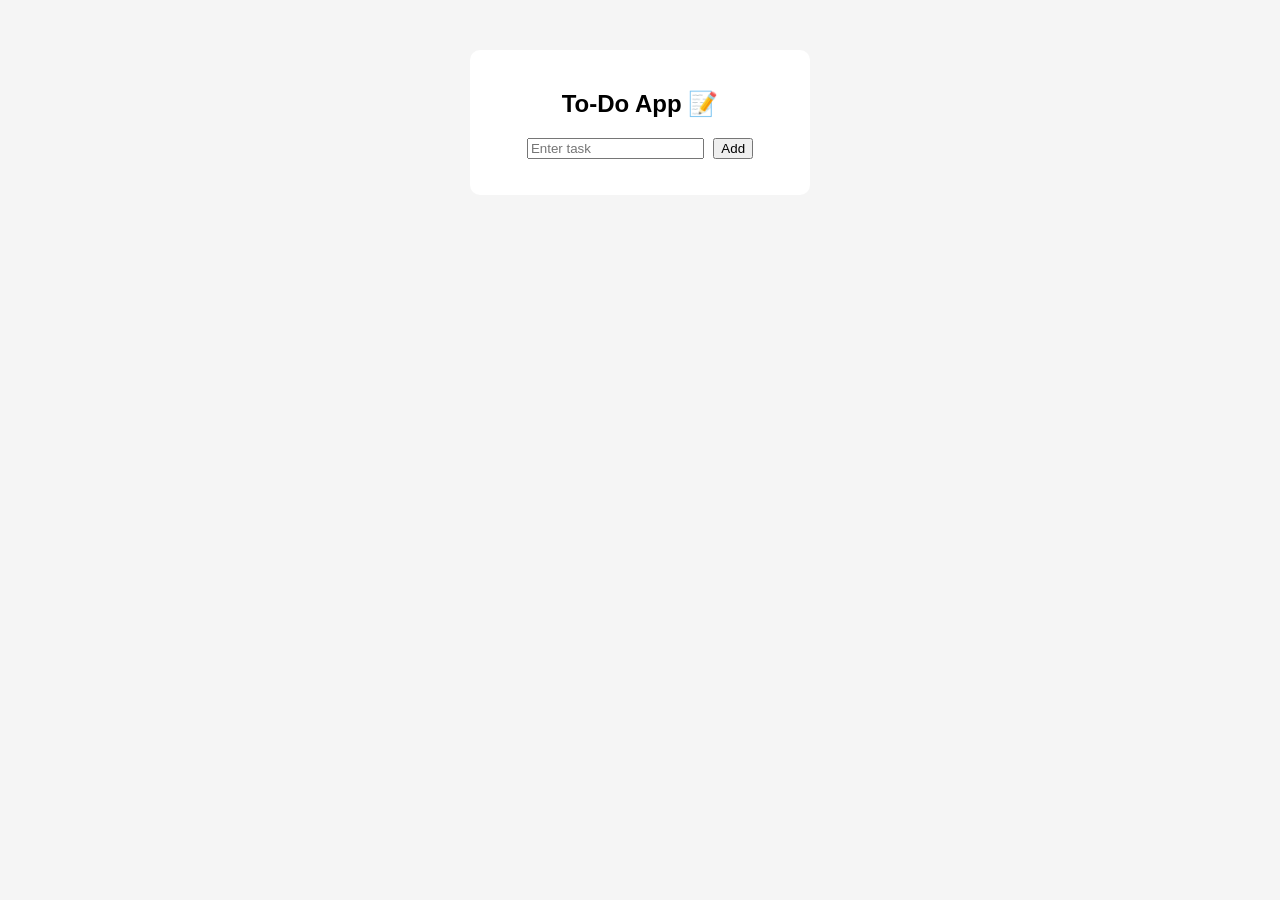
<file: index.html>
<!DOCTYPE html>
<html lang="en">
<head>
  <meta charset="UTF-8">
  <meta name="viewport" content="width=device-width, initial-scale=1.0">
  <title>To-do App</title>
  <link rel="stylesheet" href="style.css">
  
</head>

<body>
<script src="script.js"></script> 

<div class="container">
    <h2>To-Do App 📝</h2>

    <input type="text" id="taskInput" placeholder="Enter task">
    <button onclick="addTask()">Add</button>

    <ul id="list"></ul>
  </div>

</body>
</html>
</file>
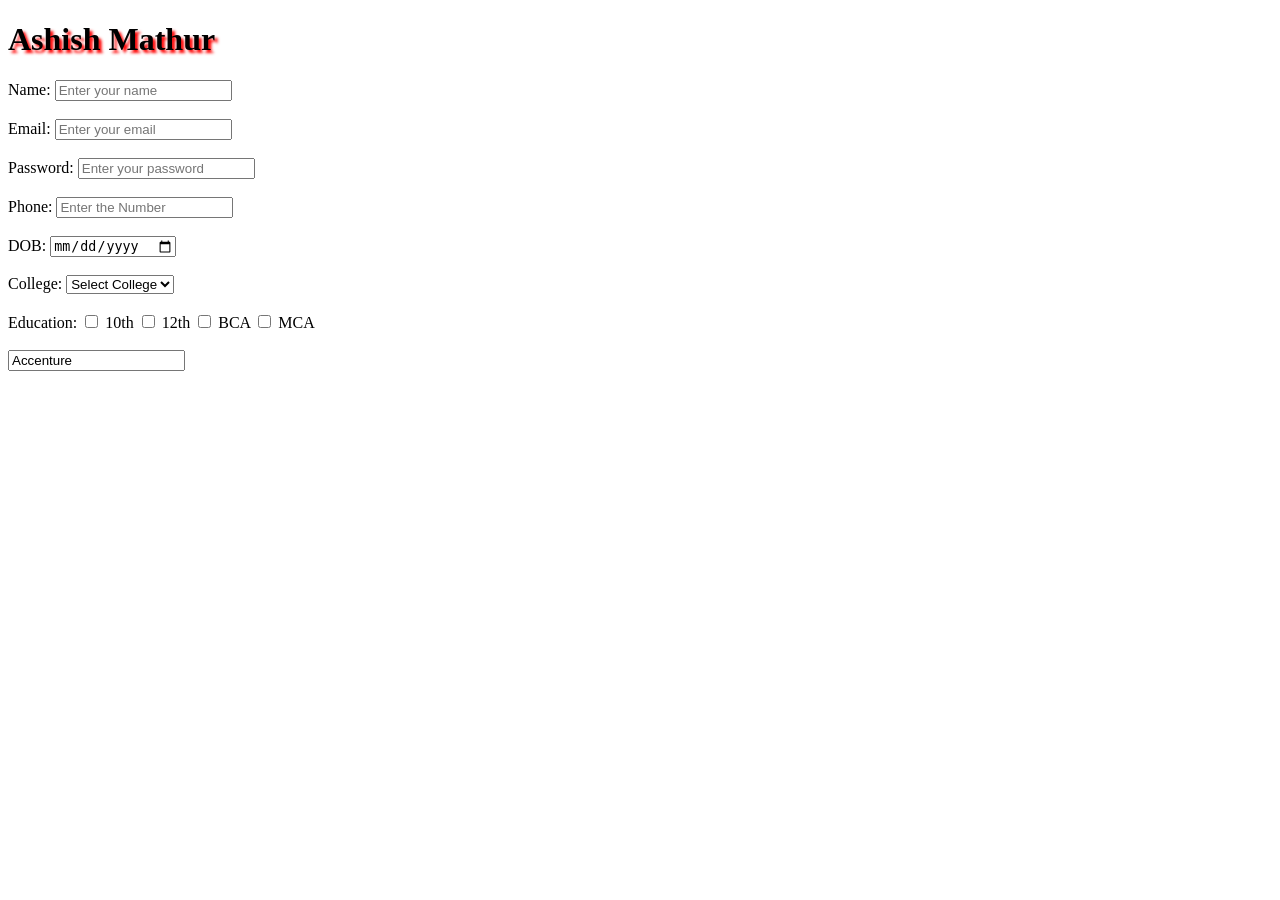
<file: abc.html>
<!DOCTYPE html>
<html lang="en">

<head>
    <meta charset="UTF-8">
    <meta name="viewport" content="width=device-width, initial-scale=1.0">
    <title>Document</title>

    <style>
        h1 {

            text-shadow: 3px 3px 3px red;

        }
    
    </style>

</head>

<body>

    <h1>Ashish Mathur</h1>

    <form>
        Name:
        <input type="text" placeholder="Enter your name">
        <br><br>


        Email:
        <input type="email" placeholder="Enter your email">
        <br><br>

        Password:
        <input type="password" placeholder="Enter your password">
        <br><br>

        Phone:
        <input type="Number" placeholder="Enter the Number">
        <br><br>

        DOB:
        <input type="date" placeholder="Enter your date of birth">
        <br><br>

        

        College:
        <select>

            <option>Select College</option>
            <option>MITS</option>
            <option>MPCT</option>
            <option>IIT</option>
            <option>GD Goenka</option>

        </select>
        <br><br>

        Education:

        <input type="checkbox" name="" value="10"> 10th
        <input type="checkbox" name="" value="12"> 12th
        <input type="checkbox" name="" value="BCA"> BCA
        <input type="checkbox" name="" value="MCA"> MCA

        <br><br>

        <input type="text" name="" value="Accenture" readonly>
        

    </form>
    

</body>

</html>
</file>
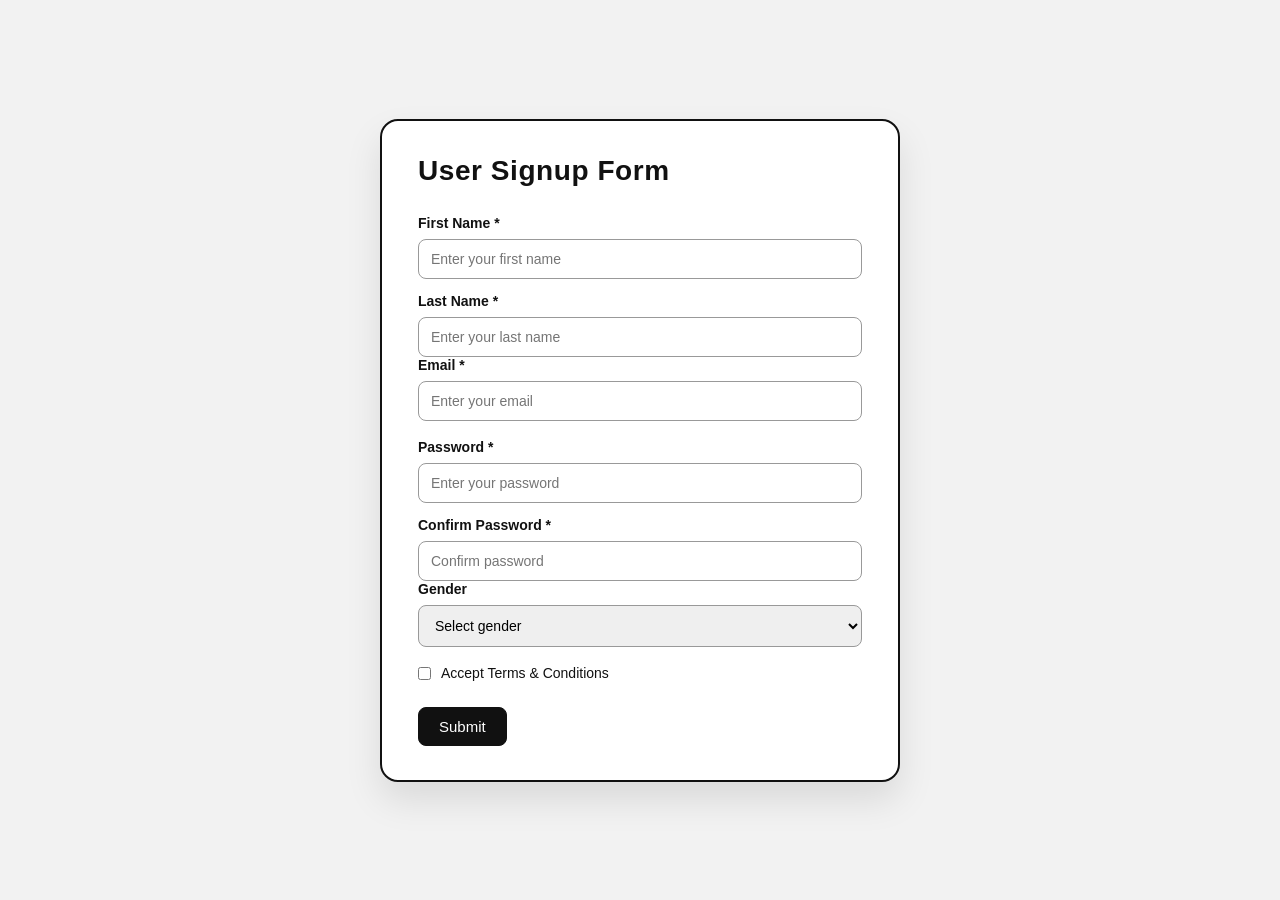
<file: signup.html>
<!DOCTYPE html>
<html lang="en">

<head>
  <meta charset="UTF-8" />
  <meta name="viewport" content="width=device-width, initial-scale=1.0" />
  <title>User Signup Form</title>
  <style>
    * {
      box-sizing: border-box;
    }

    body {
      margin: 0;
      min-height: 100vh;
      display: flex;
      align-items: center;
      justify-content: center;
      font-family: Arial, sans-serif;
      background: #f2f2f2;
      color: #111;
    }

    .signup-card {
      width: min(520px, 92vw);
      background: #fff;
      border: 2px solid #111;
      border-radius: 18px;
      padding: 34px 36px;
      box-shadow: 0 18px 36px rgba(0, 0, 0, 0.1);
    }

    .signup-card h2 {
      margin: 0 0 28px;
      font-size: 28px;
      letter-spacing: 0.02em;
    }

    .form-group {
      display: grid;
      gap: 8px;
      margin-bottom: 18px;
      text-align: left;
    }

    .form-group label {
      font-size: 14px;
      font-weight: 600;
    }

    .form-group input,
    .form-group select {
      width: 100%;
      padding: 11px 12px;
      border: 1px solid #999;
      border-radius: 8px;
      font-size: 14px;
      outline: none;
      transition: border-color 0.2s ease, box-shadow 0.2s ease;
    }

    .form-group input:focus,
    .form-group select:focus {
      border-color: #111;
      box-shadow: 0 0 0 3px rgba(0, 0, 0, 0.05);
    }

    .form-row {
      display: flex;
      gap: 14px;
      flex-wrap: wrap;
    }

    .form-row .form-group {
      flex: 1 1 220px;
      margin-bottom: 0;
    }

    .checkbox-group {
      display: flex;
      align-items: center;
      gap: 10px;
      margin-bottom: 26px;
      font-size: 14px;
    }

    .checkbox-group input {
      width: auto;
      margin: 0;
      transform: translateY(1px);
    }

    .submit-button {
      display: inline-flex;
      align-items: center;
      justify-content: center;
      padding: 10px 20px;
      border: 1px solid #111;
      background: #111;
      color: #fff;
      border-radius: 8px;
      font-size: 15px;
      cursor: pointer;
      transition: background 0.2s ease, transform 0.2s ease;
    }

    .submit-button:hover {
      background: #333;
      transform: translateY(-1px);
    }

    @media (max-width: 480px) {
      .signup-card {
        padding: 24px;
      }

      .form-row {
        flex-direction: column;
      }
    }
  </style>
</head>

<body>
  <div class="signup-card">
    <h2>User Signup Form</h2>
    <form>
      <div class="form-row">
        <div class="form-group">
          <label for="firstName">First Name *</label>
          <input type="text" id="firstName" placeholder="Enter your first name" />
        </div>
        <div class="form-group">
          <label for="lastName">Last Name *</label>
          <input type="text" id="lastName" placeholder="Enter your last name" />
        </div>
      </div>
      <div class="form-group">
        <label for="email">Email *</label>
        <input type="email" id="email" placeholder="Enter your email" />
      </div>
      <div class="form-row">
        <div class="form-group">
          <label for="password">Password *</label>
          <input type="password" id="password" placeholder="Enter your password" />
        </div>
        <div class="form-group">
          <label for="confirmPassword">Confirm Password *</label>
          <input type="password" id="confirmPassword" placeholder="Confirm password" />
        </div>
      </div>
      <div class="form-group">
        <label for="gender">Gender</label>
        <select id="gender">
          <option value="">Select gender</option>
          <option value="male">Male</option>
          <option value="female">Female</option>
          <option value="other">Other</option>
        </select>
      </div>
      <div class="checkbox-group">
        <input type="checkbox" id="terms" />
        <label for="terms">Accept Terms &amp; Conditions</label>
      </div>
      <button type="submit" class="submit-button">Submit</button>
    </form>
  </div>
</body>

</html>
</file>
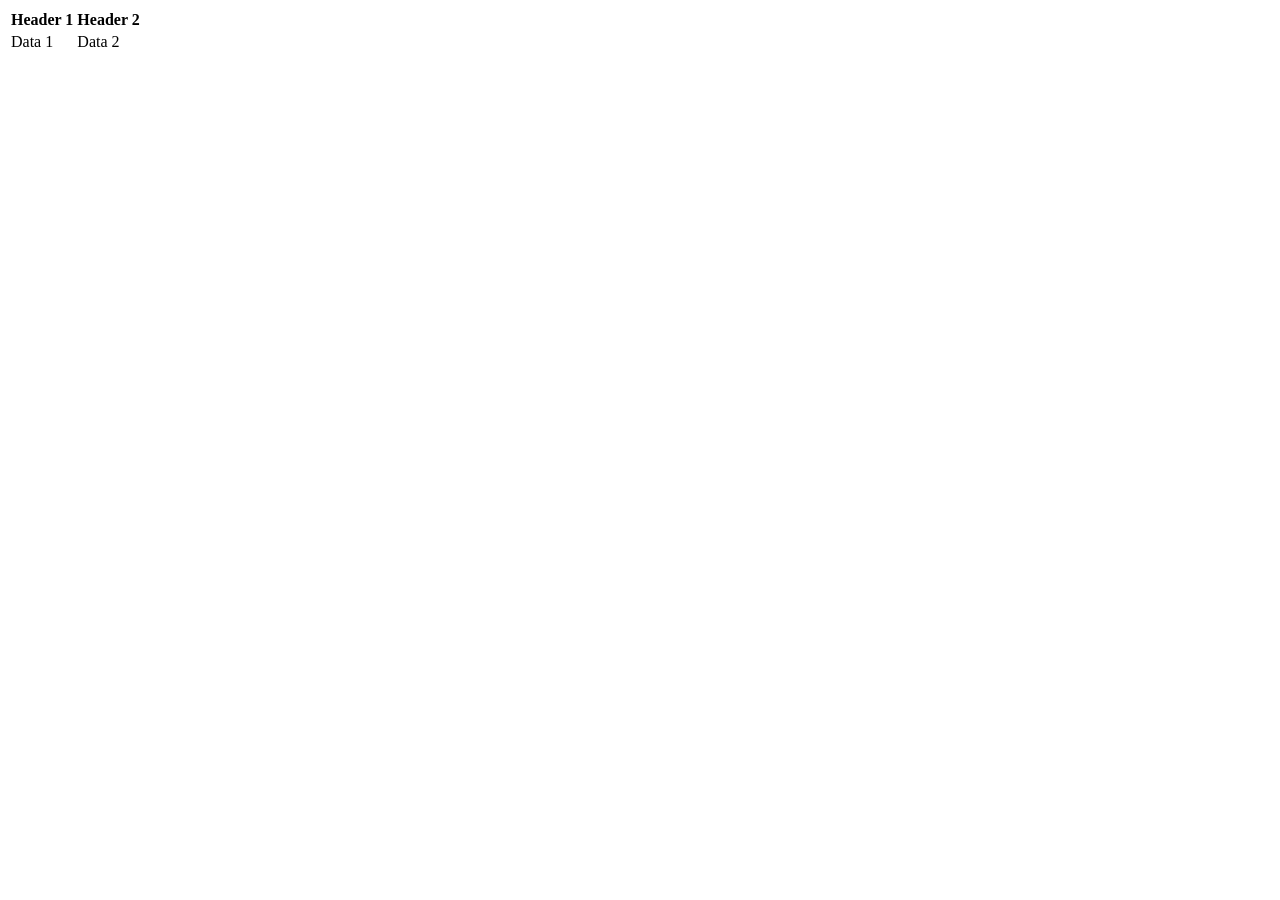
<file: To Do List.html>
<!DOCTYPE html>
<html lang="en">
<head>
    <meta charset="UTF-8">
    <meta name="viewport" content="width=device-width, initial-scale=1.0">
    <title>Document</title>
</head>
<body>

<table>
  <tr>
    <th>Header 1</th>
    <th>Header 2</th>
  </tr>
  <tr>
    <td>Data 1</td>
    <td>Data 2</td>
  </tr>
</table>

</body>
</html>
</file>
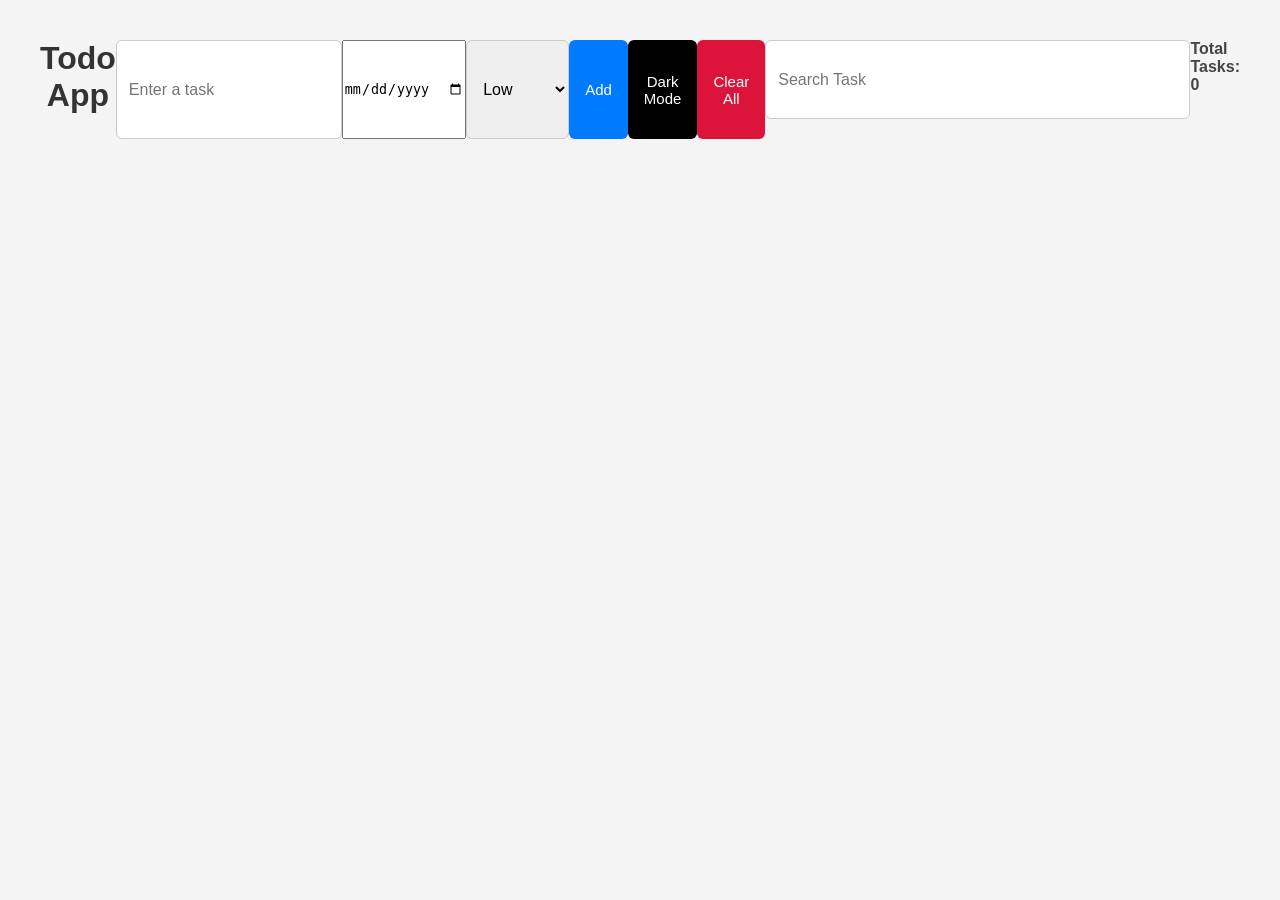
<file: Todo App/Todo.html>
<!DOCTYPE html>
<html lang="en">
<head>
   <meta charset="UTF-8">
   <meta name="viewport" content="width=device-width, initial-scale=1.0">
   <title>Todo App</title>
   <link rel="stylesheet" href="Todo.css">

</head>
<body>

   <h1>Todo App</h1>

   <input type="text" id="taskInput" placeholder="Enter a task">  
   <input type="date" id="duedate">

   <select id="priority">
      <option value="low">Low</option>
      <option value="medium">Medium</option>
      <option value="high">High</option>
   </select>

   <button id="addBtn">Add</button>
   <button id="darkModeBtn">Dark Mode</button>
   <button id="clearAllBtn">Clear All</button>

   <br><br>

   <input type="text"
   id="searchInput"
   placeholder="Search Task">

   <p id="counter">Total Tasks: 0</p>
   <ul id="taskList"></ul>
   <script src="Todo.js"></script>

</body>
</html>
</file>
<file: style.css>
body {
      font-family: Arial;
      text-align: center;
      background: #f5f5f5;
    }

    .container {
      background: white;
      padding: 20px;
      width: 300px;
      margin: 50px auto;
      border-radius: 10px;
    }

    li {
      list-style: none;
      margin: 10px 0;
      display: flex;
      justify-content: space-between;
    }

    .done {
      text-decoration: line-through;
      color: gray;
    }

    button {
      margin-left: 5px;
      cursor: pointer;
    }
</file>
<file: Todo App/Todo.css>
/* RESET */

*{
   margin: 0;
   padding: 0;
   box-sizing: border-box;
}



/* BODY */

body{

   font-family: Arial, sans-serif;

   background-color: #f4f4f4;

   padding: 40px;

   display: flex;

   justify-content: center;

}



/* MAIN CONTAINER */

.container{

   width: 100%;

   max-width: 600px;

   background-color: white;

   padding: 25px;

   border-radius: 12px;

   box-shadow: 0 0 10px rgba(0,0,0,0.1);

}



/* HEADING */

h1{

   text-align: center;

   margin-bottom: 25px;

   color: #333;

}



/* INPUT SECTION */

.input-section{

   display: flex;

   gap: 10px;

   margin-bottom: 20px;

   flex-wrap: wrap;

}



/* TEXT INPUT */

#taskInput{

   flex: 1;

   padding: 12px;

   border: 1px solid #ccc;

   border-radius: 6px;

   font-size: 16px;

}



/* DATE INPUT */

#dueDate{

   padding: 12px;

   border: 1px solid #ccc;

   border-radius: 6px;

   font-size: 16px;

}



/* PRIORITY DROPDOWN */

#priority{

   padding: 12px;

   border: 1px solid #ccc;

   border-radius: 6px;

   font-size: 16px;

}



/* BUTTONS */

button{

   padding: 12px 16px;

   border: none;

   border-radius: 6px;

   cursor: pointer;

   font-size: 15px;

   transition: 0.3s;

}



/* ADD BUTTON */

#addBtn{

   background-color: #007bff;

   color: white;

}

#addBtn:hover{

   background-color: #0056b3;

}



/* DARK MODE BUTTON */

#darkModeBtn{

   background-color: black;

   color: white;

}



/* CLEAR ALL BUTTON */

#clearAllBtn{

   background-color: crimson;

   color: white;

}



/* SEARCH INPUT */

#searchInput{

   width: 100%;

   padding: 12px;

   margin-bottom: 20px;

   border: 1px solid #ccc;

   border-radius: 6px;

   font-size: 16px;

}



/* COUNTER */

#counter{

   margin-bottom: 15px;

   font-weight: bold;

   color: #444;

}



/* TASK LIST */

#taskList{

   list-style: none;

}



/* TASK ITEM */

#taskList li{

   background-color: #f9f9f9;

   padding: 15px;

   margin-bottom: 12px;

   border-radius: 8px;

   display: flex;

   justify-content: space-between;

   align-items: center;

   gap: 10px;

   flex-wrap: wrap;

   border-left: 5px solid #007bff;

}



/* TASK TEXT */

.task-text{

   flex: 1;

   font-size: 16px;

   color: #333;

}



/* TASK BUTTONS */

.task-buttons{

   display: flex;

   gap: 8px;

}



/* DELETE BUTTON */

.deleteBtn{

   background-color: crimson;

   color: white;

}

.deleteBtn:hover{

   background-color: darkred;

}



/* EDIT BUTTON */

.editBtn{

   background-color: orange;

   color: white;

}

.editBtn:hover{

   background-color: darkorange;

}



/* COMPLETED TASK */

.completed{

   text-decoration: line-through;

   opacity: 0.6;

}



/* PRIORITY COLORS */

.high{

   border-left: 5px solid red !important;

}

.medium{

   border-left: 5px solid orange !important;

}

.low{

   border-left: 5px solid green !important;

}



/* DARK MODE */

.dark{

   background-color: #121212;

   color: white;

}

.dark .container{

   background-color: #1e1e1e;

}

.dark h1{

   color: white;

}

.dark #taskInput,
.dark #searchInput,
.dark #dueDate,
.dark #priority{

   background-color: #2a2a2a;

   color: white;

   border: 1px solid #555;

}

.dark #taskList li{

   background-color: #2a2a2a;

   color: white;

}

.dark #counter{

   color: white;

}



/* RESPONSIVE */

@media(max-width: 600px){

   .input-section{

      flex-direction: column;

   }

   button{

      width: 100%;

   }

}
</file>
